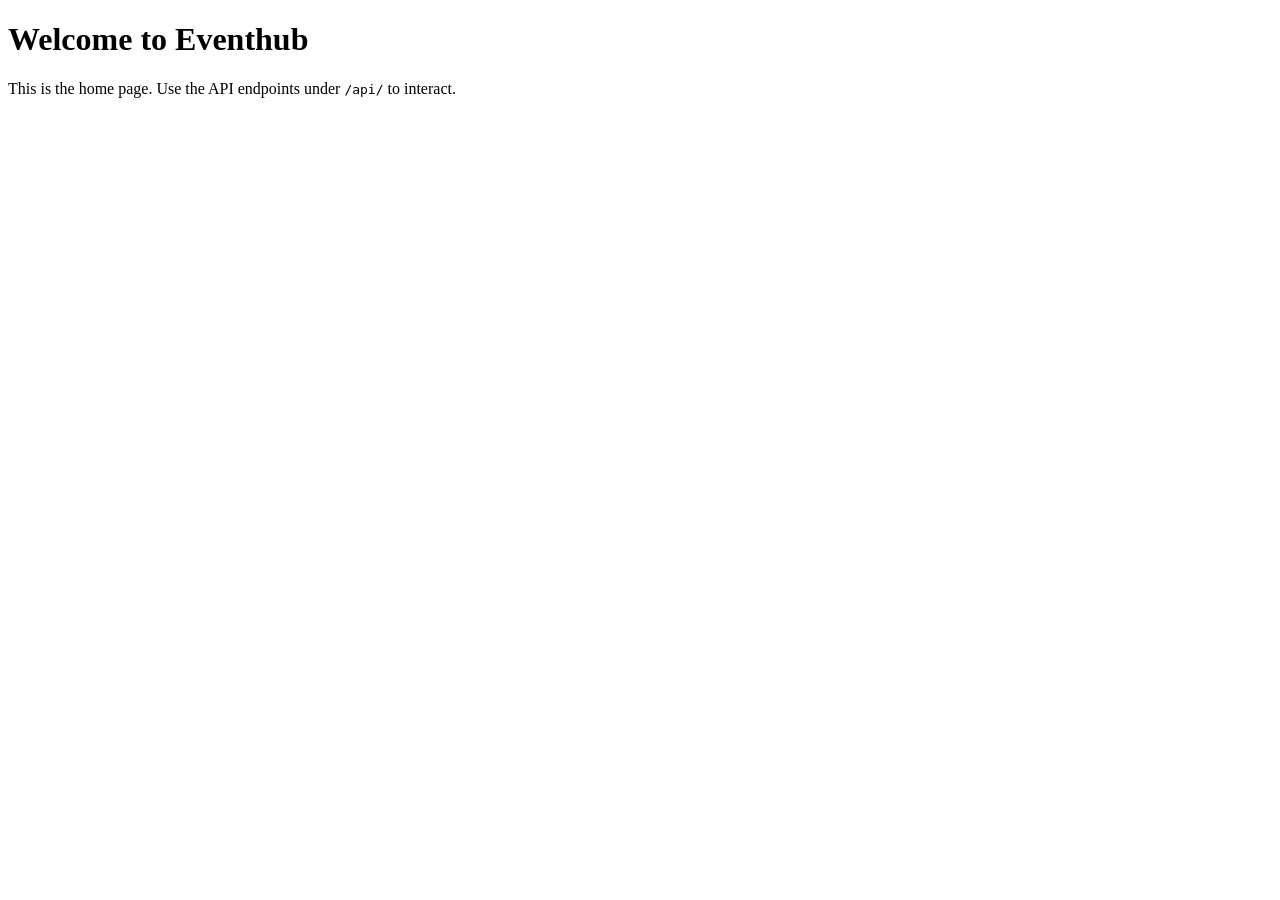
<file: src/main/resources/static/index.html>
<!DOCTYPE html>
<html lang="en">
<head>
    <meta charset="UTF-8">
    <title>Eventhub</title>
</head>
<body>
    <h1>Welcome to Eventhub</h1>
    <p>This is the home page. Use the API endpoints under <code>/api/</code> to interact.</p>
</body>
</html>
</file>
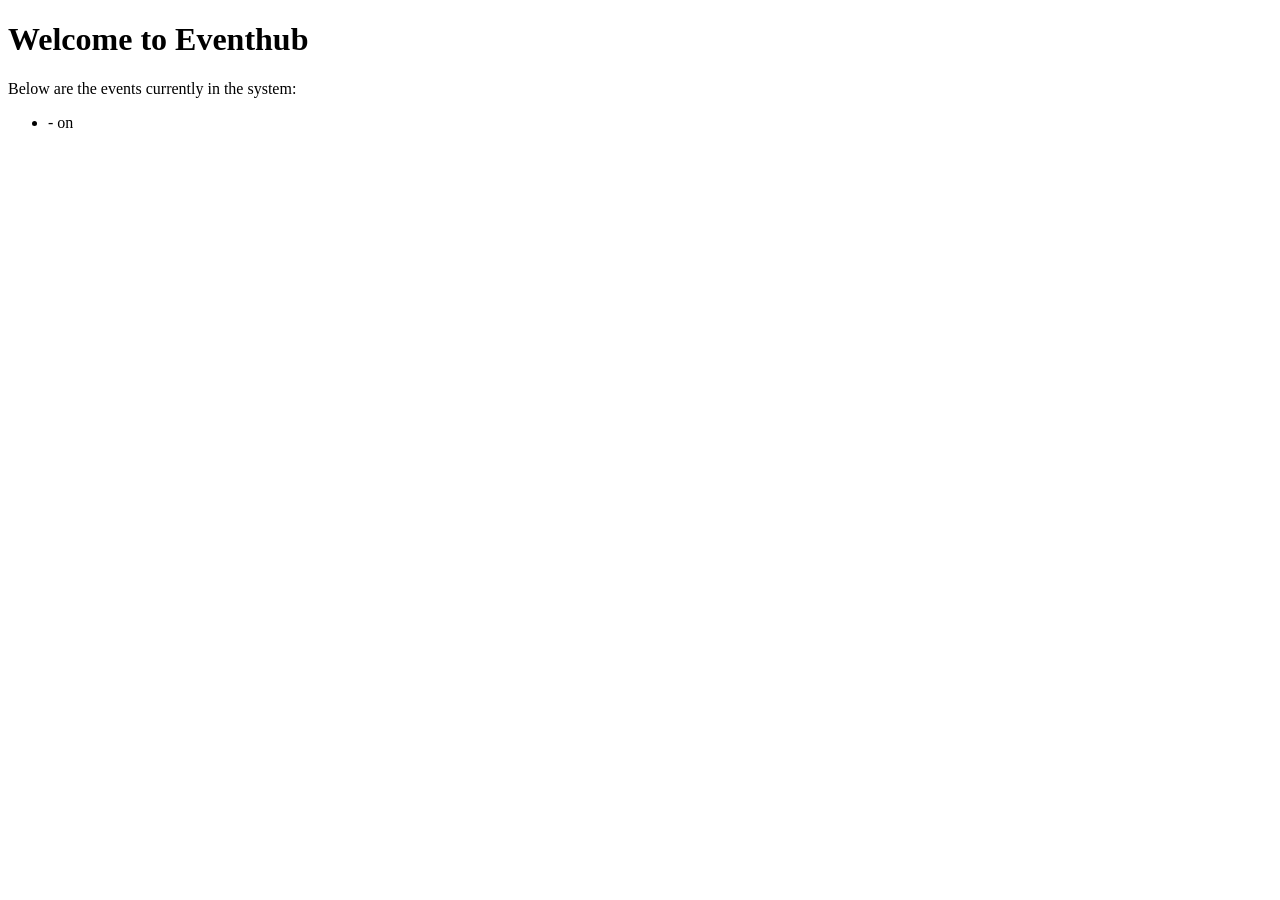
<file: src/main/resources/templates/index.html>
<!DOCTYPE html>
<html xmlns:th="http://www.thymeleaf.org" lang="en">
<head>
    <meta charset="UTF-8">
    <title>Eventhub Home</title>
</head>
<body>
    <h1>Welcome to Eventhub</h1>
    <p>Below are the events currently in the system:</p>
    <ul>
        <li th:each="event : ${events}">
            <strong th:text="${event.title}"></strong> -
            <span th:text="${event.location}"></span> on
            <span th:text="${#temporals.format(event.eventDate,'yyyy-MM-dd HH:mm')}"></span>
        </li>
    </ul>
</body>
</html>
</file>
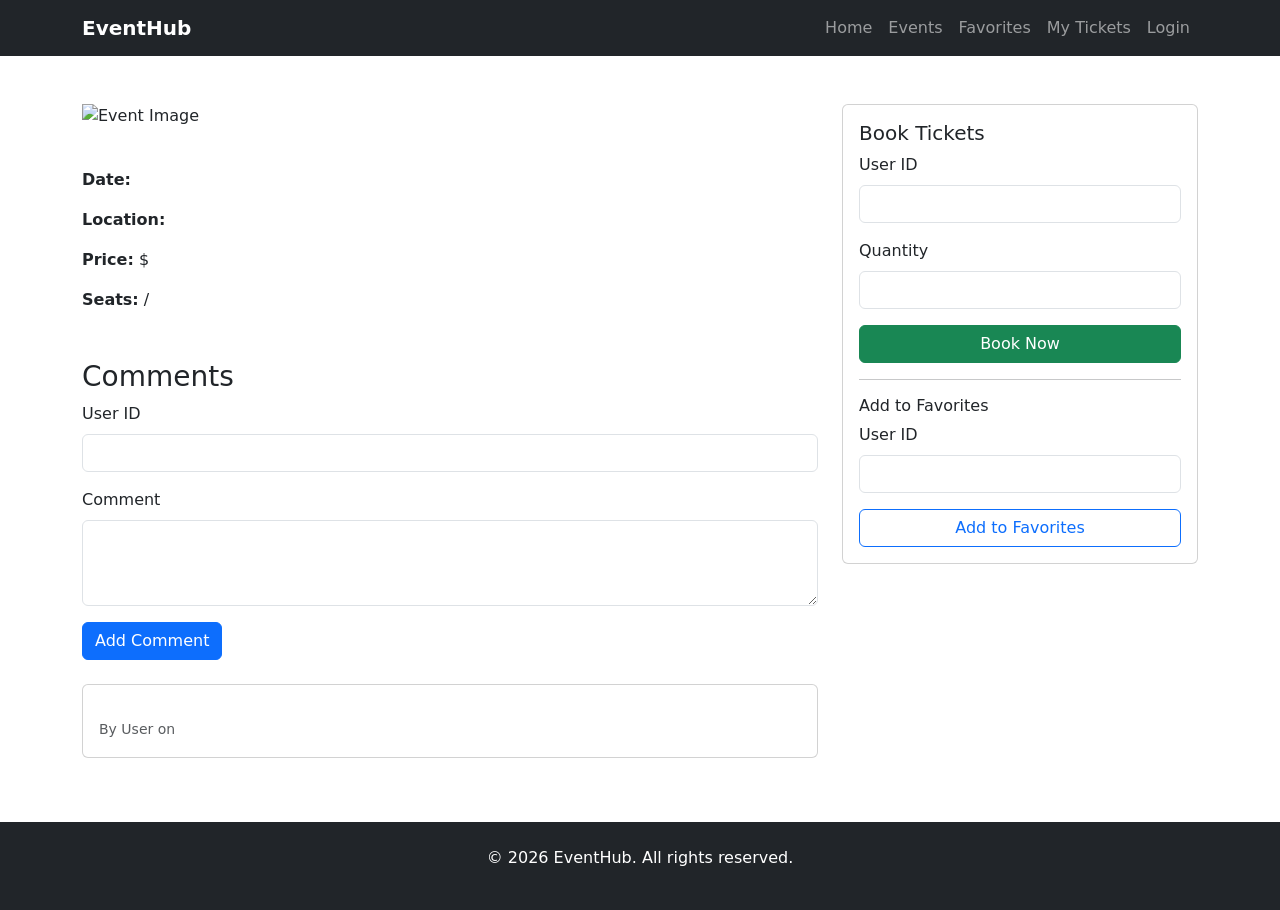
<file: src/main/resources/templates/event-details.html>
<!DOCTYPE html>
<html xmlns:th="http://www.thymeleaf.org" lang="en">
<head>
    <meta charset="UTF-8">
    <meta name="viewport" content="width=device-width, initial-scale=1">
    <title>EventHub - Event Details</title>
    <link href="https://cdn.jsdelivr.net/npm/bootstrap@5.3.0/dist/css/bootstrap.min.css" rel="stylesheet">
    <link rel="stylesheet" th:href="@{/css/style.css}">
</head>
<body>
    <nav class="navbar navbar-expand-lg navbar-dark bg-dark">
        <div class="container">
            <a class="navbar-brand fw-bold" href="/">EventHub</a>
            <button class="navbar-toggler" type="button" data-bs-toggle="collapse" data-bs-target="#navbarNav">
                <span class="navbar-toggler-icon"></span>
            </button>
            <div class="collapse navbar-collapse" id="navbarNav">
                <ul class="navbar-nav ms-auto">
                    <li class="nav-item"><a class="nav-link" href="/">Home</a></li>
                    <li class="nav-item"><a class="nav-link" href="/events-page">Events</a></li>
                    <li class="nav-item"><a class="nav-link" href="/favorites-page/1">Favorites</a></li>
                    <li class="nav-item"><a class="nav-link" href="/tickets-page/1">My Tickets</a></li>
                    <li class="nav-item"><a class="nav-link" href="/login-page">Login</a></li>
                </ul>
            </div>
        </div>
    </nav>

    <div class="container py-5">
        <div class="row">
            <div class="col-lg-8">
                <img th:src="${event.imageUrl}" class="img-fluid mb-4" alt="Event Image">
                <h1 th:text="${event.title}"></h1>
                <p class="lead" th:text="${event.description}"></p>
                <p><strong>Date:</strong> <span th:text="${#temporals.format(event.eventDate, 'MMM dd, yyyy HH:mm')}"></span></p>
                <p><strong>Location:</strong> <span th:text="${event.location}"></span></p>
                <span class="badge bg-secondary" th:text="${event.category}"></span>
                <p class="mt-3"><strong>Price:</strong> $<span th:text="${event.price}"></span></p>
                <p><strong>Seats:</strong> <span th:text="${event.availableSeats}"></span>/<span th:text="${event.totalSeats}"></span></p>

                <h3 class="mt-5">Comments</h3>
                <div class="mb-4">
                    <form th:action="@{/events-page/{id}/comments(id=${event.id})}" method="post">
                        <div class="mb-3">
                            <label for="userId" class="form-label">User ID</label>
                            <input type="number" class="form-control" id="userId" name="userId" required>
                        </div>
                        <div class="mb-3">
                            <label for="content" class="form-label">Comment</label>
                            <textarea class="form-control" id="content" name="content" rows="3" required></textarea>
                        </div>
                        <button type="submit" class="btn btn-primary">Add Comment</button>
                    </form>
                </div>
                <div th:each="comment : ${comments}">
                    <div class="card mb-3">
                        <div class="card-body">
                            <p th:text="${comment.content}"></p>
                            <small class="text-muted">By User <span th:text="${comment.user.id}"></span> on <span th:text="${#temporals.format(comment.createdAt, 'MMM dd, yyyy')}"></span></small>
                        </div>
                    </div>
                </div>
            </div>
            <div class="col-lg-4">
                <div class="card">
                    <div class="card-body">
                        <h5>Book Tickets</h5>
                        <form th:action="@{/events-page/{id}/book(id=${event.id})}" method="post">
                            <div class="mb-3">
                                <label for="userIdBook" class="form-label">User ID</label>
                                <input type="number" class="form-control" id="userIdBook" name="userId" required>
                            </div>
                            <div class="mb-3">
                                <label for="quantity" class="form-label">Quantity</label>
                                <input type="number" class="form-control" id="quantity" name="quantity" min="1" required>
                            </div>
                            <button type="submit" class="btn btn-success w-100">Book Now</button>
                        </form>
                        <hr>
                        <h6>Add to Favorites</h6>
                        <form th:action="@{/events-page/{id}/favorite(id=${event.id})}" method="post">
                            <div class="mb-3">
                                <label for="userIdFav" class="form-label">User ID</label>
                                <input type="number" class="form-control" id="userIdFav" name="userId" required>
                            </div>
                            <button type="submit" class="btn btn-outline-primary w-100">Add to Favorites</button>
                        </form>
                    </div>
                </div>
            </div>
        </div>
    </div>

    <footer class="bg-dark text-white py-4">
        <div class="container text-center">
            <p>&copy; 2026 EventHub. All rights reserved.</p>
        </div>
    </footer>

    <script src="https://cdn.jsdelivr.net/npm/bootstrap@5.3.0/dist/js/bootstrap.bundle.min.js"></script>
</body>
</html>
</file>
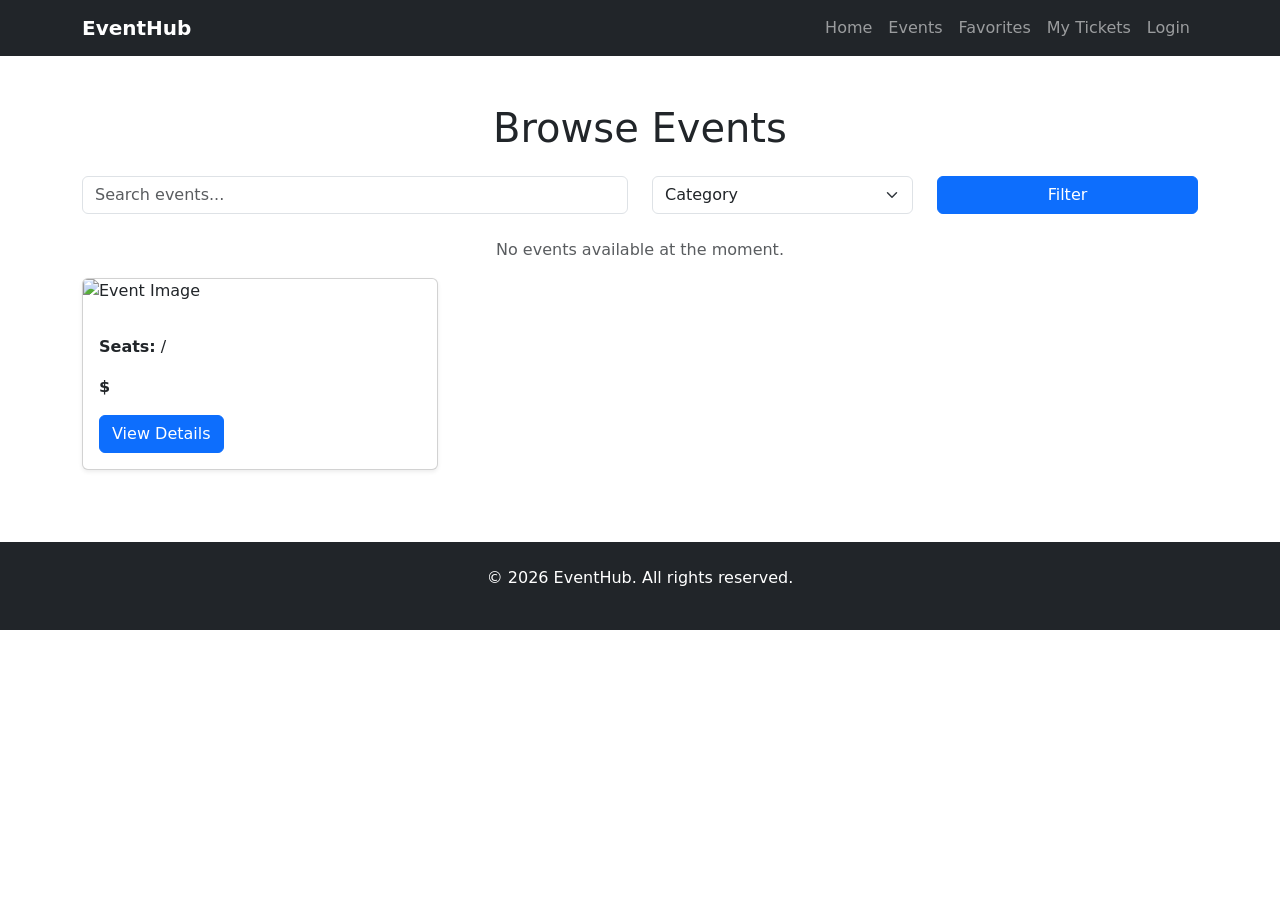
<file: src/main/resources/templates/events.html>
<!DOCTYPE html>
<html xmlns:th="http://www.thymeleaf.org" lang="en">
<head>
    <meta charset="UTF-8">
    <meta name="viewport" content="width=device-width, initial-scale=1">
    <title>EventHub - Events</title>
    <link href="https://cdn.jsdelivr.net/npm/bootstrap@5.3.0/dist/css/bootstrap.min.css" rel="stylesheet">
    <link rel="stylesheet" th:href="@{/css/style.css}">
</head>
<body>
    <nav class="navbar navbar-expand-lg navbar-dark bg-dark">
        <div class="container">
            <a class="navbar-brand fw-bold" href="/">EventHub</a>
            <button class="navbar-toggler" type="button" data-bs-toggle="collapse" data-bs-target="#navbarNav">
                <span class="navbar-toggler-icon"></span>
            </button>
            <div class="collapse navbar-collapse" id="navbarNav">
                <ul class="navbar-nav ms-auto">
                    <li class="nav-item"><a class="nav-link" href="/">Home</a></li>
                    <li class="nav-item"><a class="nav-link" href="/events-page">Events</a></li>
                    <li class="nav-item"><a class="nav-link" href="/favorites-page/1">Favorites</a></li>
                    <li class="nav-item"><a class="nav-link" href="/tickets-page/1">My Tickets</a></li>
                    <li class="nav-item"><a class="nav-link" href="/login-page">Login</a></li>
                </ul>
            </div>
        </div>
    </nav>

    <div class="container py-5">
        <h1 class="text-center mb-4">Browse Events</h1>
        <div class="row mb-4">
            <div class="col-md-6">
                <input type="text" class="form-control" placeholder="Search events...">
            </div>
            <div class="col-md-3">
                <select class="form-select">
                    <option>Category</option>
                    <option>Music</option>
                    <option>Art</option>
                </select>
            </div>
            <div class="col-md-3">
                <button class="btn btn-primary w-100">Filter</button>
            </div>
        </div>
        <div class="row" th:if="${#lists.isEmpty(events)}">
            <div class="col-12 text-center">
                <p class="text-muted">No events available at the moment.</p>
            </div>
        </div>
        <div class="row" th:if="${!#lists.isEmpty(events)}">
            <div class="col-md-4 mb-4" th:each="event : ${events}">
                <div class="card h-100 shadow-sm">
                    <img th:src="${event.imageUrl}" class="card-img-top" alt="Event Image">
                    <div class="card-body">
                        <h5 class="card-title" th:text="${event.title}"></h5>
                        <p class="card-text" th:text="${#strings.abbreviate(event.description, 100)}"></p>
                        <p><i class="bi bi-calendar"></i> <span th:text="${#temporals.format(event.eventDate, 'MMM dd, yyyy')}"></span></p>
                        <p><i class="bi bi-geo-alt"></i> <span th:text="${event.location}"></span></p>
                        <span class="badge bg-secondary" th:text="${event.category}"></span>
                        <p class="mt-2"><strong>Seats:</strong> <span th:text="${event.availableSeats}"></span>/<span th:text="${event.totalSeats}"></span></p>
                        <p class="fw-bold">$<span th:text="${event.price}"></span></p>
                        <a th:href="@{/events-page/{id}(id=${event.id})}" class="btn btn-primary">View Details</a>
                    </div>
                </div>
            </div>
        </div>
    </div>

    <footer class="bg-dark text-white py-4">
        <div class="container text-center">
            <p>&copy; 2026 EventHub. All rights reserved.</p>
        </div>
    </footer>

    <script src="https://cdn.jsdelivr.net/npm/bootstrap@5.3.0/dist/js/bootstrap.bundle.min.js"></script>
</body>
</html>
</file>
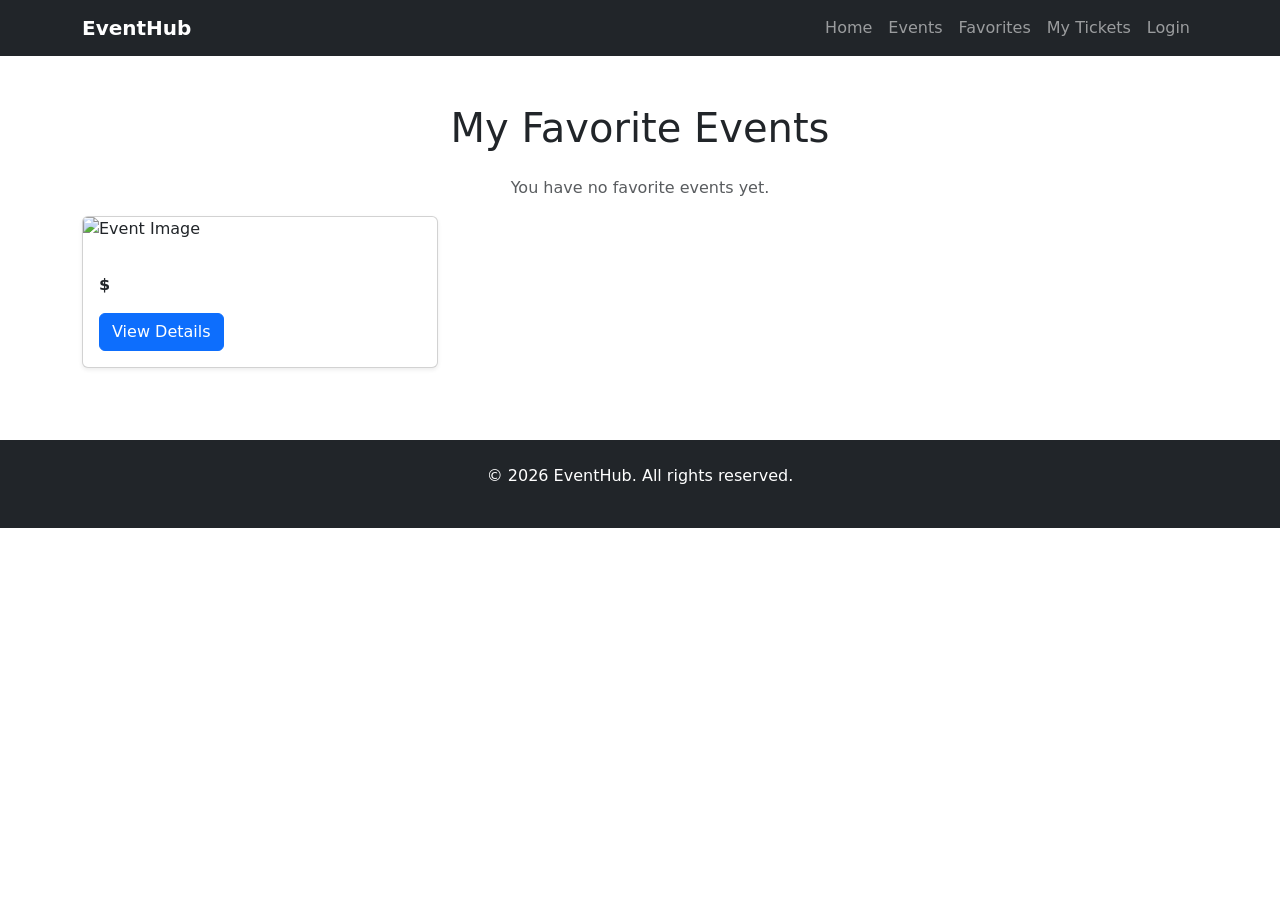
<file: src/main/resources/templates/favorites.html>
<!DOCTYPE html>
<html xmlns:th="http://www.thymeleaf.org" lang="en">
<head>
    <meta charset="UTF-8">
    <meta name="viewport" content="width=device-width, initial-scale=1">
    <title>EventHub - My Favorites</title>
    <link href="https://cdn.jsdelivr.net/npm/bootstrap@5.3.0/dist/css/bootstrap.min.css" rel="stylesheet">
    <link rel="stylesheet" th:href="@{/css/style.css}">
</head>
<body>
    <nav class="navbar navbar-expand-lg navbar-dark bg-dark">
        <div class="container">
            <a class="navbar-brand fw-bold" href="/">EventHub</a>
            <button class="navbar-toggler" type="button" data-bs-toggle="collapse" data-bs-target="#navbarNav">
                <span class="navbar-toggler-icon"></span>
            </button>
            <div class="collapse navbar-collapse" id="navbarNav">
                <ul class="navbar-nav ms-auto">
                    <li class="nav-item"><a class="nav-link" href="/">Home</a></li>
                    <li class="nav-item"><a class="nav-link" href="/events-page">Events</a></li>
                    <li class="nav-item"><a class="nav-link" href="/favorites-page/1">Favorites</a></li>
                    <li class="nav-item"><a class="nav-link" href="/tickets-page/1">My Tickets</a></li>
                    <li class="nav-item"><a class="nav-link" href="/login-page">Login</a></li>
                </ul>
            </div>
        </div>
    </nav>

    <div class="container py-5">
        <h1 class="text-center mb-4">My Favorite Events</h1>
        <div class="row" th:if="${#lists.isEmpty(favorites)}">
            <div class="col-12 text-center">
                <p class="text-muted">You have no favorite events yet.</p>
            </div>
        </div>
        <div class="row" th:if="${!#lists.isEmpty(favorites)}">
            <div class="col-md-4 mb-4" th:each="favorite : ${favorites}">
                <div class="card h-100 shadow-sm">
                    <img th:src="${favorite.event.imageUrl}" class="card-img-top" alt="Event Image">
                    <div class="card-body">
                        <h5 class="card-title" th:text="${favorite.event.title}"></h5>
                        <p><i class="bi bi-geo-alt"></i> <span th:text="${favorite.event.location}"></span></p>
                        <p><i class="bi bi-calendar"></i> <span th:text="${#temporals.format(favorite.event.eventDate, 'MMM dd, yyyy')}"></span></p>
                        <span class="badge bg-secondary" th:text="${favorite.event.category}"></span>
                        <p class="mt-2 fw-bold">$<span th:text="${favorite.event.price}"></span></p>
                        <a th:href="@{/events-page/{id}(id=${favorite.event.id})}" class="btn btn-primary">View Details</a>
                    </div>
                </div>
            </div>
        </div>
    </div>

    <footer class="bg-dark text-white py-4">
        <div class="container text-center">
            <p>&copy; 2026 EventHub. All rights reserved.</p>
        </div>
    </footer>

    <script src="https://cdn.jsdelivr.net/npm/bootstrap@5.3.0/dist/js/bootstrap.bundle.min.js"></script>
</body>
</html>
</file>
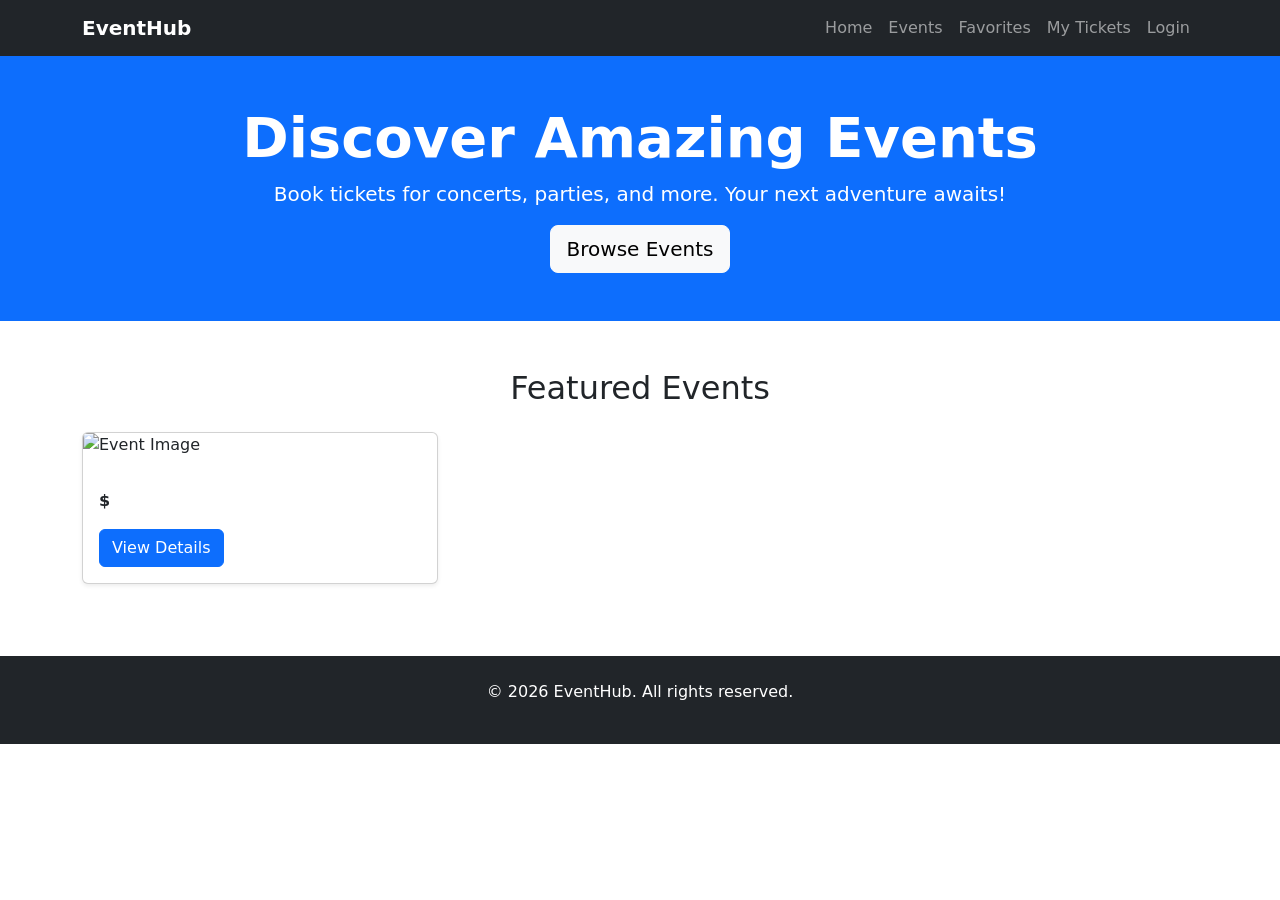
<file: src/main/resources/templates/home.html>
<!DOCTYPE html>
<html xmlns:th="http://www.thymeleaf.org" lang="en">
<head>
    <meta charset="UTF-8">
    <meta name="viewport" content="width=device-width, initial-scale=1">
    <title>EventHub - Home</title>
    <link href="https://cdn.jsdelivr.net/npm/bootstrap@5.3.0/dist/css/bootstrap.min.css" rel="stylesheet">
    <link rel="stylesheet" th:href="@{/css/style.css}">
</head>
<body>
    <nav class="navbar navbar-expand-lg navbar-dark bg-dark">
        <div class="container">
            <a class="navbar-brand fw-bold" href="/">EventHub</a>
            <button class="navbar-toggler" type="button" data-bs-toggle="collapse" data-bs-target="#navbarNav">
                <span class="navbar-toggler-icon"></span>
            </button>
            <div class="collapse navbar-collapse" id="navbarNav">
                <ul class="navbar-nav ms-auto">
                    <li class="nav-item"><a class="nav-link" href="/">Home</a></li>
                    <li class="nav-item"><a class="nav-link" href="/events-page">Events</a></li>
                    <li class="nav-item"><a class="nav-link" href="/favorites-page/1">Favorites</a></li>
                    <li class="nav-item"><a class="nav-link" href="/tickets-page/1">My Tickets</a></li>
                    <li class="nav-item"><a class="nav-link" href="/login-page">Login</a></li>
                </ul>
            </div>
        </div>
    </nav>

    <section class="hero bg-primary text-white py-5">
        <div class="container text-center">
            <h1 class="display-4 fw-bold">Discover Amazing Events</h1>
            <p class="lead">Book tickets for concerts, parties, and more. Your next adventure awaits!</p>
            <a href="/events-page" class="btn btn-light btn-lg">Browse Events</a>
        </div>
    </section>

    <section class="py-5">
        <div class="container">
            <h2 class="text-center mb-4">Featured Events</h2>
            <div class="row">
                <div class="col-md-4 mb-4" th:each="event : ${events}">
                    <div class="card h-100 shadow-sm">
                        <img th:src="${event.imageUrl}" class="card-img-top" alt="Event Image">
                        <div class="card-body">
                            <h5 class="card-title" th:text="${event.title}"></h5>
                            <p class="card-text"><i class="bi bi-geo-alt"></i> <span th:text="${event.location}"></span></p>
                            <p class="card-text"><i class="bi bi-calendar"></i> <span th:text="${#temporals.format(event.eventDate, 'MMM dd, yyyy')}"></span></p>
                            <span class="badge bg-secondary" th:text="${event.category}"></span>
                            <p class="mt-2 fw-bold">$<span th:text="${event.price}"></span></p>
                            <a th:href="@{/events-page/{id}(id=${event.id})}" class="btn btn-primary">View Details</a>
                        </div>
                    </div>
                </div>
            </div>
        </div>
    </section>

    <footer class="bg-dark text-white py-4">
        <div class="container text-center">
            <p>&copy; 2026 EventHub. All rights reserved.</p>
        </div>
    </footer>

    <script src="https://cdn.jsdelivr.net/npm/bootstrap@5.3.0/dist/js/bootstrap.bundle.min.js"></script>
</body>
</html>
</file>
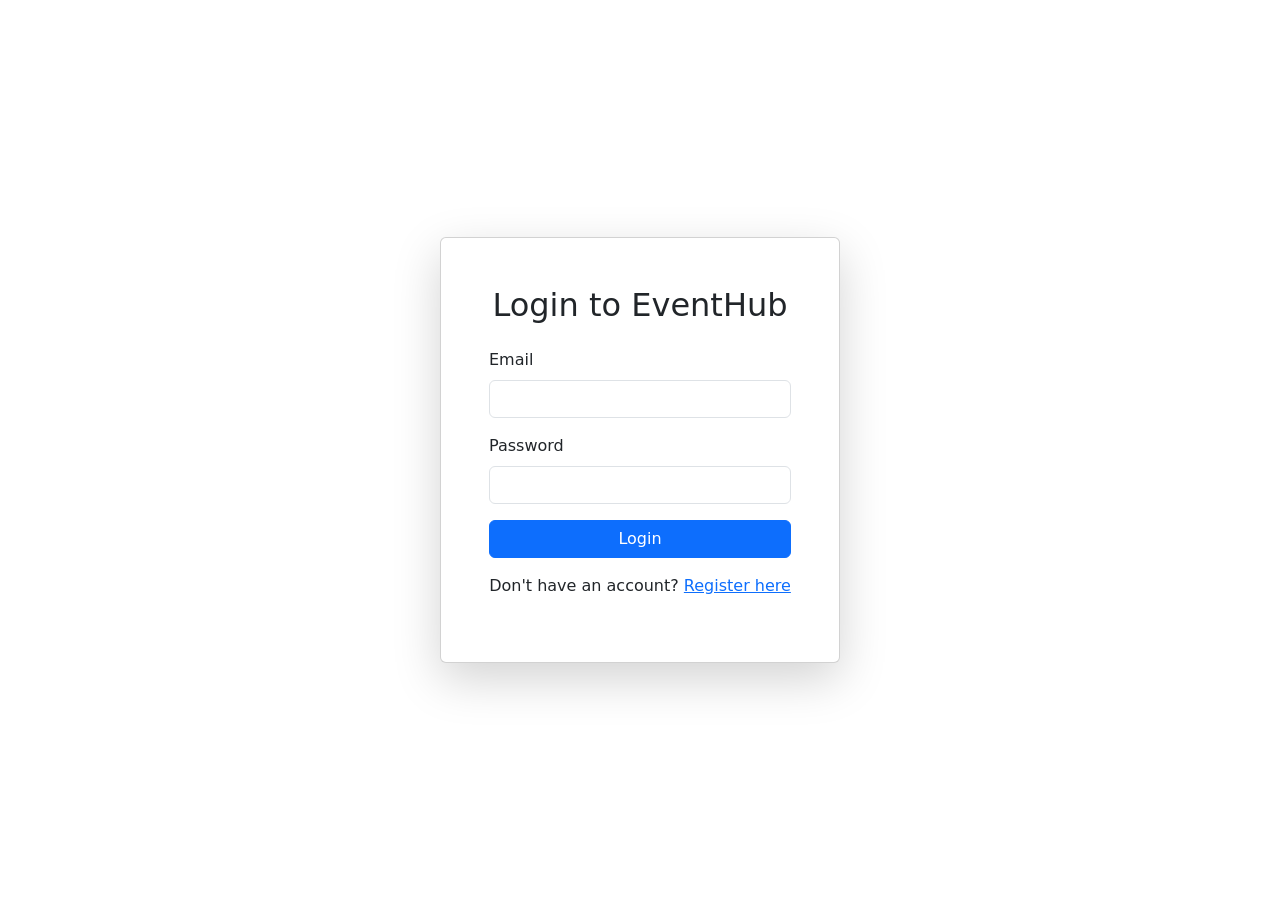
<file: src/main/resources/templates/login.html>
<!DOCTYPE html>
<html xmlns:th="http://www.thymeleaf.org" lang="en">
<head>
    <meta charset="UTF-8">
    <meta name="viewport" content="width=device-width, initial-scale=1">
    <title>EventHub - Login</title>
    <link href="https://cdn.jsdelivr.net/npm/bootstrap@5.3.0/dist/css/bootstrap.min.css" rel="stylesheet">
    <link rel="stylesheet" th:href="@{/css/style.css}">
</head>
<body class="bg-gradient">
    <div class="container d-flex justify-content-center align-items-center min-vh-100">
        <div class="card shadow-lg" style="width: 100%; max-width: 400px;">
            <div class="card-body p-5">
                <h2 class="card-title text-center mb-4">Login to EventHub</h2>
                <form>
                    <div class="mb-3">
                        <label for="email" class="form-label">Email</label>
                        <input type="email" class="form-control" id="email" required>
                    </div>
                    <div class="mb-3">
                        <label for="password" class="form-label">Password</label>
                        <input type="password" class="form-control" id="password" required>
                    </div>
                    <button type="submit" class="btn btn-primary w-100">Login</button>
                </form>
                <p class="text-center mt-3">Don't have an account? <a href="#">Register here</a></p>
            </div>
        </div>
    </div>

    <script src="https://cdn.jsdelivr.net/npm/bootstrap@5.3.0/dist/js/bootstrap.bundle.min.js"></script>
</body>
</html>
</file>
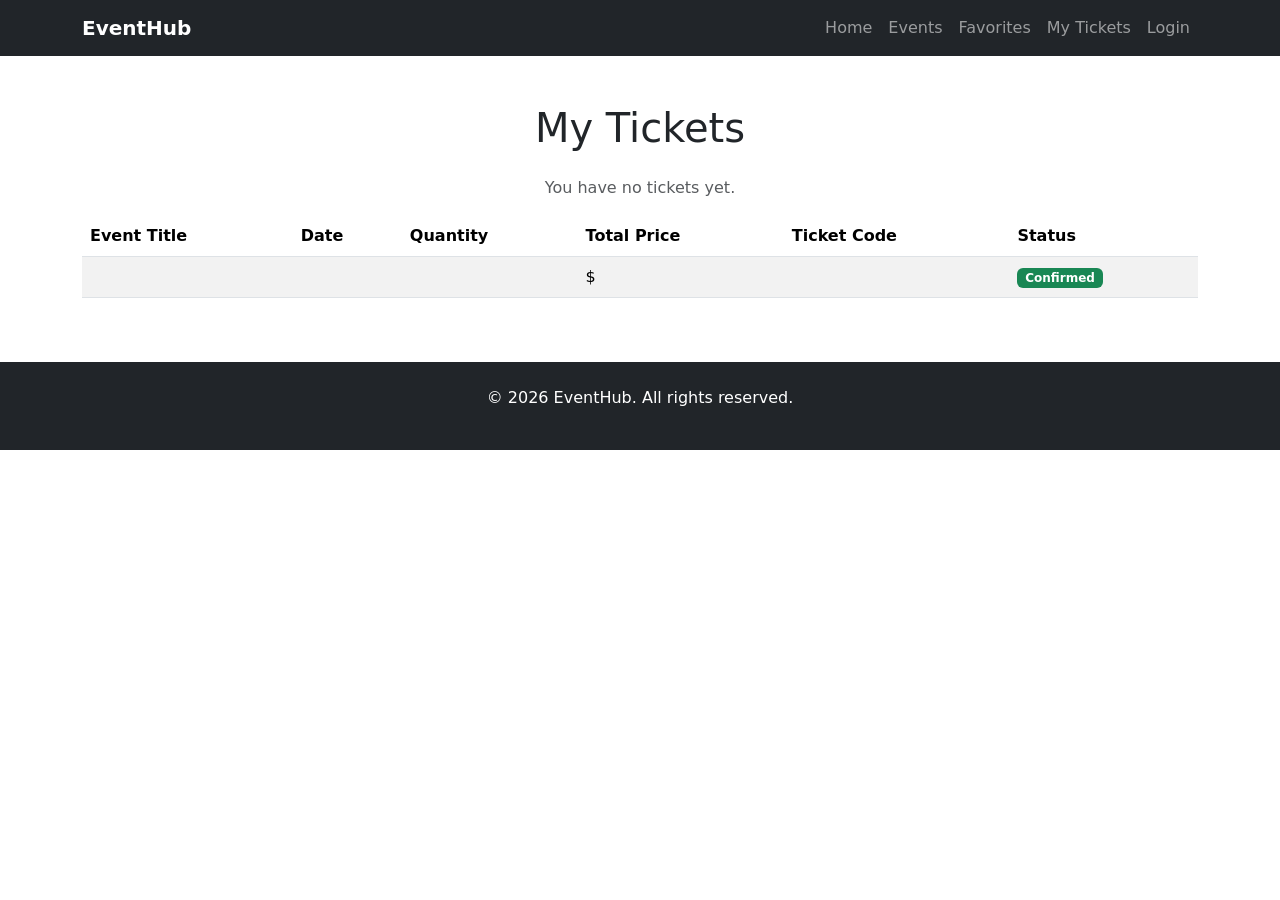
<file: src/main/resources/templates/tickets.html>
<!DOCTYPE html>
<html xmlns:th="http://www.thymeleaf.org" lang="en">
<head>
    <meta charset="UTF-8">
    <meta name="viewport" content="width=device-width, initial-scale=1">
    <title>EventHub - My Tickets</title>
    <link href="https://cdn.jsdelivr.net/npm/bootstrap@5.3.0/dist/css/bootstrap.min.css" rel="stylesheet">
    <link rel="stylesheet" th:href="@{/css/style.css}">
</head>
<body>
    <nav class="navbar navbar-expand-lg navbar-dark bg-dark">
        <div class="container">
            <a class="navbar-brand fw-bold" href="/">EventHub</a>
            <button class="navbar-toggler" type="button" data-bs-toggle="collapse" data-bs-target="#navbarNav">
                <span class="navbar-toggler-icon"></span>
            </button>
            <div class="collapse navbar-collapse" id="navbarNav">
                <ul class="navbar-nav ms-auto">
                    <li class="nav-item"><a class="nav-link" href="/">Home</a></li>
                    <li class="nav-item"><a class="nav-link" href="/events-page">Events</a></li>
                    <li class="nav-item"><a class="nav-link" href="/favorites-page/1">Favorites</a></li>
                    <li class="nav-item"><a class="nav-link" href="/tickets-page/1">My Tickets</a></li>
                    <li class="nav-item"><a class="nav-link" href="/login-page">Login</a></li>
                </ul>
            </div>
        </div>
    </nav>

    <div class="container py-5">
        <h1 class="text-center mb-4">My Tickets</h1>
        <div th:if="${#lists.isEmpty(bookings)}">
            <p class="text-center text-muted">You have no tickets yet.</p>
        </div>
        <div th:if="${!#lists.isEmpty(bookings)}">
            <div class="table-responsive">
                <table class="table table-striped">
                    <thead>
                        <tr>
                            <th>Event Title</th>
                            <th>Date</th>
                            <th>Quantity</th>
                            <th>Total Price</th>
                            <th>Ticket Code</th>
                            <th>Status</th>
                        </tr>
                    </thead>
                    <tbody>
                        <tr th:each="booking : ${bookings}">
                            <td th:text="${booking.event.title}"></td>
                            <td th:text="${#temporals.format(booking.event.eventDate, 'MMM dd, yyyy')}"></td>
                            <td th:text="${booking.quantity}"></td>
                            <td>$<span th:text="${booking.totalPrice}"></span></td>
                            <td th:text="${booking.ticketCode}"></td>
                            <td><span class="badge bg-success">Confirmed</span></td>
                        </tr>
                    </tbody>
                </table>
            </div>
        </div>
    </div>

    <footer class="bg-dark text-white py-4">
        <div class="container text-center">
            <p>&copy; 2026 EventHub. All rights reserved.</p>
        </div>
    </footer>

    <script src="https://cdn.jsdelivr.net/npm/bootstrap@5.3.0/dist/js/bootstrap.bundle.min.js"></script>
</body>
</html>
</file>
